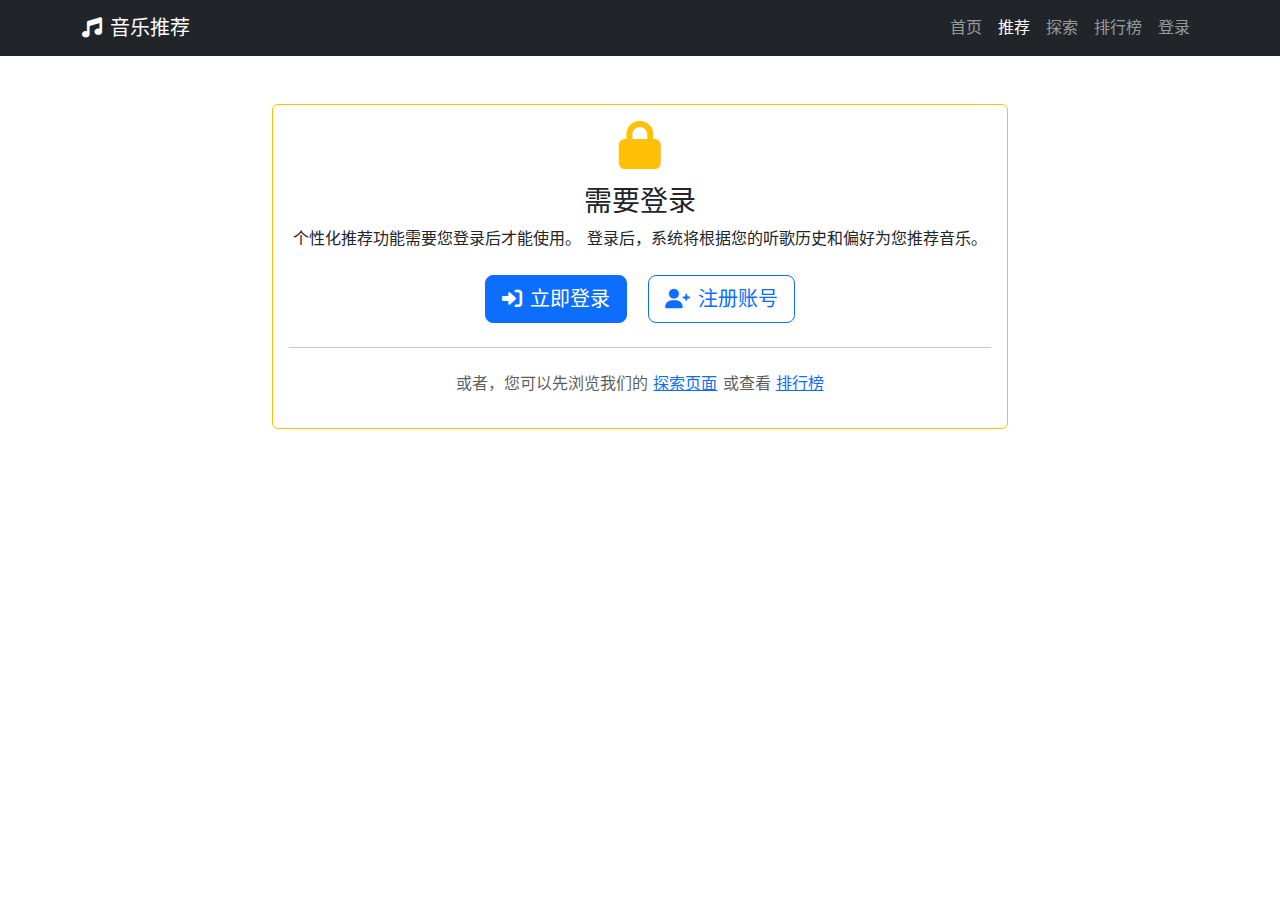
<file: templates/public_recommendations.html>
<!DOCTYPE html>
<html lang="zh-CN">
<head>
    <meta charset="UTF-8">
    <meta name="viewport" content="width=device-width, initial-scale=1.0">
    <title>音乐推荐 - 音乐推荐系统</title>
    <link href="https://cdn.jsdelivr.net/npm/bootstrap@5.1.3/dist/css/bootstrap.min.css" rel="stylesheet">
    <link rel="stylesheet" href="https://cdnjs.cloudflare.com/ajax/libs/font-awesome/6.0.0/css/all.min.css">
</head>
<body>
    <nav class="navbar navbar-expand-lg navbar-dark bg-dark">
        <div class="container">
            <a class="navbar-brand" href="/">
                <i class="fas fa-music me-2"></i>音乐推荐
            </a>
            <div class="navbar-nav">
                <a class="nav-link" href="/">首页</a>
                <a class="nav-link active" href="/recommendations">推荐</a>
                <a class="nav-link" href="/explore">探索</a>
                <a class="nav-link" href="/charts">排行榜</a>
                <a class="nav-link" href="/auth/login">登录</a>
            </div>
        </div>
    </nav>
    
    <div class="container mt-5">
        <div class="row justify-content-center">
            <div class="col-md-8 text-center">
                <div class="card border-warning">
                    <div class="card-body">
                        <i class="fas fa-lock fa-3x text-warning mb-3"></i>
                        <h3 class="card-title">需要登录</h3>
                        <p class="card-text">
                            个性化推荐功能需要您登录后才能使用。
                            登录后，系统将根据您的听歌历史和偏好为您推荐音乐。
                        </p>
                        <div class="mt-4">
                            <a href="/auth/login" class="btn btn-primary btn-lg me-3">
                                <i class="fas fa-sign-in-alt me-2"></i>立即登录
                            </a>
                            <a href="/auth/register" class="btn btn-outline-primary btn-lg">
                                <i class="fas fa-user-plus me-2"></i>注册账号
                            </a>
                        </div>
                        <hr class="my-4">
                        <p class="text-muted">
                            或者，您可以先浏览我们的
                            <a href="/explore">探索页面</a>
                            或查看
                            <a href="/charts">排行榜</a>
                        </p>
                    </div>
                </div>
            </div>
        </div>
    </div>
</body>
</html>
</file>
